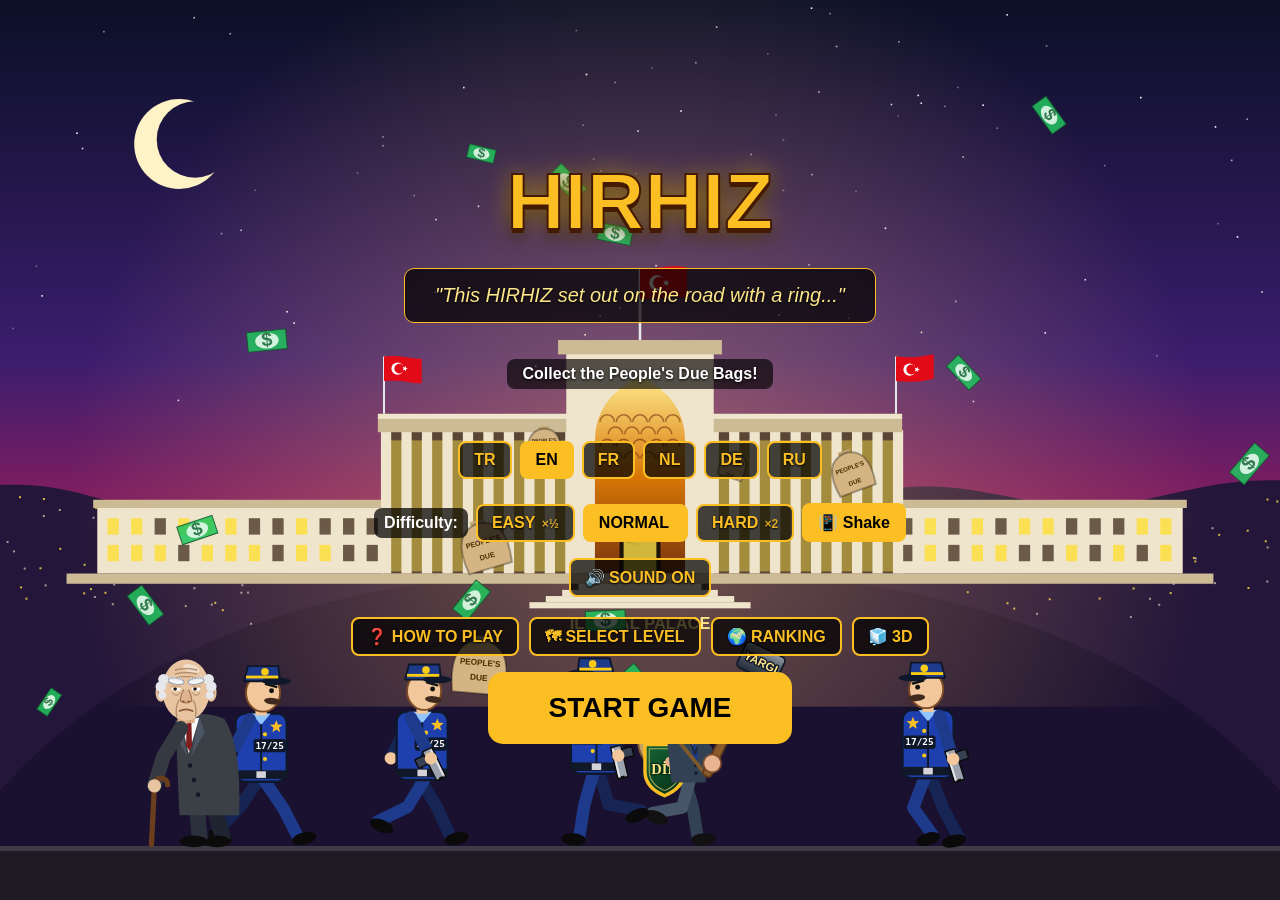
<file: index.html>
<!DOCTYPE html>
<html lang="tr">
<head>
    <meta charset="UTF-8">
    <meta name="viewport" content="width=device-width, initial-scale=1.0, maximum-scale=1.0, user-scalable=no, viewport-fit=cover">
    <meta name="mobile-web-app-capable" content="yes">
    <meta name="apple-mobile-web-app-capable" content="yes">
    <title>HIRHIZ - Sesli Edition</title>
    <link rel="stylesheet" href="css/style.css?v=47">
</head>
<body>

<div id="game-container">
    <div id="overlay-screen">
        <div id="intro-video"><canvas id="intro-canvas"></canvas></div>
        <h1 id="overlay-title">HIRHIZ</h1>
        <div class="story-note" id="overlay-note" data-i18n="note">"Bu HIRHIZ bir yüzükle çıkmıştı yollara..."</div>
        <div id="report" hidden></div>
        <p id="overlay-desc" data-i18n="desc">Kul Hakkı Torbalarını Topla!</p>
        <p id="best-line" class="best-line"></p>
        <div id="lang-picker">
            <button class="lang-btn" data-lang="tr">TR</button>
            <button class="lang-btn" data-lang="en">EN</button>
            <button class="lang-btn" data-lang="fr">FR</button>
            <button class="lang-btn" data-lang="nl">NL</button>
            <button class="lang-btn" data-lang="de">DE</button>
            <button class="lang-btn" data-lang="ru">RU</button>
        </div>
        <div id="diff-picker"></div>
        <button id="sound-btn" class="lang-btn" type="button"></button>
        <div class="menu-row">
            <button id="howto-btn" class="lang-btn" type="button">❓ NASIL OYNANIR?</button>
            <button id="levels-btn" class="lang-btn" type="button">🗺 BÖLÜM SEÇ</button>
            <button id="rank-btn" class="lang-btn" type="button">🌍 SIRALAMA</button>
            <button id="btn-3d" class="lang-btn" type="button" onclick="location.href='3d/'">🧊 3D</button>
        </div>
        <button id="start-button" class="primary-btn" data-i18n="start">OYUNU BAŞLAT</button>
    </div>
    <div id="howto"><div id="howto-panel"></div></div>
    <div id="levels"><div id="levels-panel"></div></div>
    <div id="ranks"><div id="ranks-panel"></div></div>
    <div id="puzzle"></div>
    <div id="story"><canvas id="story-canvas"></canvas><button id="story-skip" type="button"></button></div>

    <div id="status" class="ui"><span data-i18n="treasure">Hazine</span>: <span id="score">0</span><span id="best-hud"></span></div>
    <div id="level-display" class="ui"><span data-i18n="level">Seviye</span>: <span id="current-level">1</span></div>
    <div id="kill-count" class="ui"><span data-i18n="kills">Leş</span>: <span id="kills">0</span> / <span id="target-kills">7</span></div>
    <div id="hearts" class="ui"></div>
    <button id="pause-btn" type="button" aria-label="pause">⏸</button>
    <button id="help-btn" type="button" aria-label="help">❓</button>
    <button id="restart-btn" type="button" data-i18n="restartBtn">↻ BÖLÜMÜ BAŞTAN BAŞLAT (R)</button>

    <div id="ui-layer">
        <div id="joystick-wrapper"><div id="joystick-stick"></div></div>
        <!-- Oyun kolu gibi baklava dizilimi: üst KALKAN, sol FIRLAT, sağ BALYOZ, alt ZIPLA -->
        <div id="pad">
            <div class="btn pad-top shield-btn" id="shield-btn"><span class="pad-sym">△</span><span data-i18n="shield">KALKAN</span> <span class="key-hint">(S)</span></div>
            <div class="btn pad-left shoot-btn" id="shoot-btn"><span class="pad-sym">□</span><span data-i18n="shoot">RÜŞVET VER</span> <span class="key-hint">(Enter)</span></div>
            <div class="btn pad-right hammer-btn" id="hammer-btn"><span class="pad-sym">○</span><span data-i18n="hammer">BALYOZ</span> <span class="key-hint">(F)</span></div>
            <div class="btn pad-bottom jump-btn" id="jump-btn"><span class="pad-sym">✕</span><span data-i18n="jump">ZIPLA</span> <span class="key-hint">(Space)</span></div>
        </div>
    </div>
    <canvas id="gameCanvas"></canvas>
    <div id="rotate-hint"><div class="rotate-ico">📱↻</div><div data-i18n="rotate">Telefonu yan çevir</div></div>
</div>

<audio id="intro-music" loop><source src="intro_title.mp3" type="audio/mpeg"></audio>
<audio id="bg-music" loop><source src="chiptune_level1.mp3" type="audio/mpeg"></audio>
<audio id="sfx-explosion"><source src="explosion.wav" type="audio/wav"></audio>
<audio id="sfx-pickup"><source src="pickupCoin.wav" type="audio/wav"></audio>

<script src="js/i18n.js?v=47"></script>
<script src="js/bgtext.js?v=47"></script>
<script src="js/core.js?v=47"></script>
<script src="js/difficulty.js?v=47"></script>
<script src="js/audio.js?v=47"></script>
<script src="js/fx_sheets.js?v=47"></script>
<script src="js/pixelfx.js?v=47"></script>
<script src="js/render.js?v=47"></script>
<script src="js/player.js?v=47"></script>
<script src="js/enemies.js?v=47"></script>
<script src="js/bosses.js?v=47"></script>
<script src="js/grannies.js?v=47"></script>
<script src="js/boss_outro.js?v=47"></script>
<script src="js/boss_feto.js?v=47"></script>
<script src="js/powerups.js?v=47"></script>
<script src="js/score.js?v=47"></script>
<script src="js/levels.js?v=47"></script>
<script src="js/chapters.js?v=47"></script>
<script src="js/chapter_bg.js?v=47"></script>
<script src="js/boss_kasa.js?v=47"></script>
<script src="js/boss_darbetank.js?v=47"></script>
<script src="js/boss_bylock.js?v=47"></script>
<script src="js/bricks.js?v=47"></script>
<script src="js/flight.js?v=47"></script>
<script src="js/game.js?v=47"></script>
<script src="js/intro.js?v=47"></script>
<script src="js/howto.js?v=47"></script>
<script src="js/story_faces.js?v=47"></script>
<script src="js/story_scenes.js?v=47"></script>
<script src="js/story_text.js?v=47"></script>
<script src="js/story.js?v=47"></script>
<script src="js/story_chapters.js?v=47"></script>
<script src="js/selo.js?v=47"></script>
<script src="js/newsbg.js?v=47"></script>
<script src="js/ekrem.js?v=47"></script>
<script src="js/gezi.js?v=47"></script>
<script src="js/saygili.js?v=47"></script>
<script src="js/temmuz.js?v=47"></script>
<script src="js/feto_son.js?v=47"></script>
<script src="js/report.js?v=47"></script>
<script src="js/leaderboard.js?v=47"></script>
<script src="js/puzzle.js?v=47"></script>
<script src="js/levelselect.js?v=47"></script>
<script src="js/input.js?v=47"></script>
<script src="js/main.js?v=47"></script>
</body>
</html>
</file>
<file: css/style.css>
:root { --bg: #064e3b; --gold: #fbbf24; --dollar: #22c55e; }
body { margin: 0; overflow: hidden; background: var(--bg); font-family: sans-serif; touch-action: none; }
#game-container { position: relative; width: 100vw; height: 100vh; height: 100dvh; display: flex; justify-content: center; align-items: center; }

canvas {
    display: block;
    background: linear-gradient(to bottom, #143611, #064e3b);
    z-index: 1;
}

.ui { position: absolute; pointer-events: none; z-index: 20; color: white; }
#status { top: 20px; left: 20px; font-size: 24px; font-weight: bold; text-shadow: 2px 2px 4px #000; }
#level-display { top: 20px; left: 50%; transform: translateX(-50%); font-size: 28px; font-weight: bold; color: var(--gold); }
#kill-count { top: 60px; left: 20px; font-size: 18px; color: #ff4d4d; font-weight: bold; }
#hearts { top: 88px; left: 18px; font-size: 26px; letter-spacing: 2px; }
#best-hud { color: var(--gold); font-size: 18px; }
#help-btn { position: absolute; top: 16px; right: 72px; z-index: 40; width: 48px; height: 48px; border-radius: 12px; border: 2px solid var(--gold); background: rgba(0,0,0,0.45); color: var(--gold); font-size: 22px; cursor: pointer; display: none; }
.menu-row { display: flex; flex-wrap: wrap; justify-content: center; gap: 10px; margin-bottom: 16px; }
.menu-row [hidden] { display: none; }
/* Bölüm seçme ekranı */
#levels { position: absolute; inset: 0; z-index: 1100; display: none; justify-content: center; align-items: center; background: rgba(0,0,0,0.8); padding: 16px; box-sizing: border-box; }
#levels-panel { background: #111827; color: #f3f4f6; border: 2px solid var(--gold); border-radius: 16px; max-width: 900px; width: 100%; max-height: 100%; overflow-y: auto; padding: 18px 20px; box-sizing: border-box; text-align: center; }
#levels-panel h2 { margin: 0 0 14px; color: var(--gold); font-size: 30px; }
.lvl-grid { display: grid; grid-template-columns: repeat(5, 1fr); gap: 12px; }
.lvl-card { position: relative; display: flex; flex-direction: column; align-items: center; justify-content: center; gap: 4px; min-height: 130px; padding: 26px 8px 10px; border: 3px solid var(--c2); border-radius: 12px; cursor: pointer; color: #fff; font-family: inherit;
    background: linear-gradient(160deg, var(--c1), #0b0f19 140%); box-shadow: 0 4px 0 rgba(0,0,0,0.5); transition: transform 0.15s; }
.lvl-card:not(.locked):hover, .lvl-card:not(.locked):active { transform: translateY(-3px) scale(1.03); box-shadow: 0 0 18px var(--c2); }
.lvl-num { position: absolute; top: 4px; left: 10px; font-size: 26px; font-weight: 900; color: var(--c2); text-shadow: 0 2px 0 #000; }
.lvl-ico { font-size: 34px; line-height: 1; }
.lvl-name { font-size: 14px; font-weight: bold; line-height: 1.2; text-shadow: 0 1px 2px #000; }
.lvl-boss { font-size: 12px; color: #fde68a; background: rgba(0,0,0,0.45); border-radius: 999px; padding: 2px 8px; }
.lvl-card.locked { filter: grayscale(1) brightness(0.55); cursor: not-allowed; }
.lvl-card.locked .lvl-name { font-weight: normal; font-size: 12px; color: #d1d5db; }
#levels-close { margin-top: 16px; }
/* Nasıl oynanır: ortada kaydırılabilir panel */
#howto { position: absolute; inset: 0; z-index: 1100; display: none; justify-content: center; align-items: center; background: rgba(0,0,0,0.75); padding: 16px; box-sizing: border-box; }
#howto-panel { background: #111827; color: #f3f4f6; border: 2px solid var(--gold); border-radius: 16px; max-width: 720px; width: 100%; max-height: 100%; overflow-y: auto; padding: 20px 24px; box-sizing: border-box; text-align: left; font-size: 16px; line-height: 1.45; }
#howto-panel h2 { margin: 0 0 8px; color: var(--gold); text-align: center; font-size: 30px; }
#howto-panel h3 { margin: 18px 0 6px; color: var(--gold); font-size: 19px; border-bottom: 1px solid rgba(251,191,36,0.3); padding-bottom: 4px; }
#howto-panel table { width: 100%; border-collapse: collapse; }
#howto-panel th { text-align: left; color: #9ca3af; font-weight: normal; font-size: 14px; padding: 4px 6px; }
#howto-panel td { padding: 5px 6px; border-top: 1px solid rgba(255,255,255,0.08); }
#howto-panel kbd { background: #374151; border: 1px solid #4b5563; border-radius: 6px; padding: 1px 7px; font-family: inherit; font-size: 14px; white-space: nowrap; }
#howto-panel ol { margin: 4px 0; padding-left: 22px; }
.howto-note { color: #d1d5db; font-size: 15px; margin: 6px 0 0; }
.howto-list { list-style: none; margin: 0; padding: 0; }
.howto-list li { margin: 6px 0; }
.howto-ico { display: inline-block; width: 30px; font-size: 20px; }
.howto-powers { display: flex; flex-wrap: wrap; gap: 8px; }
.howto-powers span { background: #1f2937; border: 1px solid #374151; border-radius: 999px; padding: 4px 12px; }
#howto-ok { display: block; margin: 20px auto 4px; padding: 14px 48px; font-size: 22px; }
.best-line { color: var(--gold); font-size: 20px; font-weight: bold; margin: 0 0 16px; min-height: 1em; }
#restart-btn { position: absolute; left: 50%; top: calc(50% + 90px); transform: translateX(-50%); z-index: 40; padding: 12px 26px; border-radius: 12px; border: 2px solid var(--gold); background: rgba(0,0,0,0.55); color: var(--gold); font-size: 20px; font-weight: bold; cursor: pointer; display: none; white-space: nowrap; }
#restart-btn:active { filter: brightness(1.4); }
#pause-btn { position: absolute; top: 16px; right: 16px; z-index: 40; width: 48px; height: 48px; border-radius: 12px; border: 2px solid var(--gold); background: rgba(0,0,0,0.45); color: var(--gold); font-size: 22px; cursor: pointer; display: none; }

#ui-layer { position: absolute; inset: 0; z-index: 30; pointer-events: none; }
#joystick-wrapper { position: absolute; bottom: 40px; left: 40px; width: 170px; height: 170px; background: rgba(255,255,255,0.1); border-radius: 50%; border: 2px solid rgba(255,255,255,0.25); pointer-events: auto; display: flex; justify-content: center; align-items: center; touch-action: none; }
#joystick-stick { width: 70px; height: 70px; background: var(--gold); border-radius: 50%; box-shadow: 0 2px 8px rgba(0,0,0,0.4); }

/* Oyun kolu düğmeleri: --b düğme çapı, baklava 3x3 ızgaranın üst/sol/sağ/alt hücrelerinde */
#pad { --b: 84px; --g: 4px; position: absolute; bottom: 30px; right: 30px; width: calc(var(--b) * 3 + var(--g) * 2); height: calc(var(--b) * 3 + var(--g) * 2); pointer-events: none; }
.btn { position: absolute; width: var(--b); height: var(--b); box-sizing: border-box; border: 3px solid; border-radius: 50%; display: flex; flex-direction: column; justify-content: center; align-items: center; font-weight: bold; cursor: pointer; text-align: center; font-size: 12px; line-height: 1.1; color: white; text-shadow: 1px 1px 2px black; pointer-events: auto; touch-action: none; user-select: none; -webkit-user-select: none; }
.btn:active { filter: brightness(1.4); transform: scale(0.94); }
.pad-sym { font-size: calc(var(--b) * 0.36); line-height: 1; }
.pad-top    { left: calc(var(--b) + var(--g)); top: 0; }
.pad-left   { left: 0; top: calc(var(--b) + var(--g)); }
.pad-right  { right: 0; top: calc(var(--b) + var(--g)); }
.pad-bottom { left: calc(var(--b) + var(--g)); bottom: 0; }
.shield-btn { background: rgba(20,184,166,0.45); border-color: #2dd4bf; }   /* △ yeşil-turkuaz */
.shoot-btn  { background: rgba(236,72,153,0.45); border-color: #f472b6; }   /* □ pembe */
.hammer-btn { background: rgba(239,68,68,0.45);  border-color: #f87171; }   /* ○ kırmızı */
.jump-btn   { background: rgba(59,130,246,0.45); border-color: #60a5fa; }   /* ✕ mavi */

/* Dokunmatik cihazlarda klavye ipuçlarını gizle */
@media (hover: none) and (pointer: coarse) { .key-hint { display: none; } }

#overlay-screen {
    position: absolute;
    inset: 0;
    background: rgba(0,0,0,0.95);
    display: flex;
    flex-direction: column;
    justify-content: center;
    align-items: center;
    z-index: 1000;
    text-align: center;
    color: white;
}
#overlay-screen h1 { font-size: clamp(36px, 9vw, 80px); padding: 0 16px; margin: 0; color: var(--gold); text-shadow: 0 0 20px rgba(251,191,36,0.8); }
.story-note { background: rgba(251,191,36,0.1); border: 1px solid var(--gold); padding: 15px 30px; border-radius: 10px; font-style: italic; margin: 20px 0; max-width: 80%; font-size: 20px; color: #fbbf24; }
.primary-btn { background: var(--gold); border: none; padding: 20px 60px; font-size: 28px; font-weight: bold; border-radius: 15px; cursor: pointer; pointer-events: auto; color: #000; transition: transform 0.2s; }
#lang-picker { display: flex; flex-wrap: wrap; justify-content: center; gap: 8px; margin-bottom: 24px; }
.lang-btn { background: transparent; color: var(--gold); border: 2px solid var(--gold); border-radius: 8px; padding: 8px 14px; font-size: 16px; font-weight: bold; cursor: pointer; }
.lang-btn.active { background: var(--gold); color: #000; }
/* Açılış ekranı arka planında kodla çizilen canlı sahne (Kaçak Saray); yazılar okunsun diye üstüne hafif karartma */
#intro-video { position: absolute; inset: 0; overflow: hidden; z-index: -1; pointer-events: none; }
#intro-video canvas { position: absolute; inset: 0; width: 100%; height: 100%; }
#intro-video::after { content: ""; position: absolute; inset: 0; background: radial-gradient(ellipse at center, rgba(0,0,0,0.6) 0%, rgba(0,0,0,0.4) 70%, rgba(0,0,0,0.25) 100%); }
#sound-btn { margin-bottom: 20px; }
.shake { animation: shake 0.5s both; }
@keyframes shake { 10%, 90% { transform: translate3d(-2px,0,0); } 30%, 70% { transform: translate3d(-8px,0,0); } 50% { transform: translate3d(8px,0,0); } }

/* Açılış ekranı yazıları hareketli sahnenin üstünde okunsun: koyu zemin, kontur ve gölge */
#overlay-screen h1 { -webkit-text-stroke: 2px #451a03; text-shadow: 0 4px 0 #451a03, 0 0 24px rgba(251,191,36,0.7), 0 6px 18px rgba(0,0,0,0.9); }
#overlay-screen .story-note { background: rgba(0,0,0,0.72); color: #fde68a; text-shadow: 0 1px 2px #000; }
#overlay-desc { background: rgba(0,0,0,0.65); padding: 6px 16px; border-radius: 8px; color: #fff; font-weight: bold; text-shadow: 0 1px 3px #000; }
#overlay-screen .best-line { text-shadow: 0 2px 4px #000, 0 0 8px #000; }
/* Bölüm sonu karnesi */
#report { background: rgba(0,0,0,0.78); border: 2px solid var(--gold); border-radius: 14px; padding: 10px 22px 12px; margin: 0 16px 16px; max-width: 520px; }
#report[hidden], #lang-picker[hidden], #levels-btn[hidden], #diff-picker[hidden] { display: none; }
#diff-picker { display: flex; flex-wrap: wrap; justify-content: center; align-items: center; gap: 8px; margin-bottom: 16px; }
#diff-picker .diff-label { color: #fff; font-weight: bold; background: rgba(0,0,0,0.72); padding: 6px 10px; border-radius: 8px; }
#diff-picker small { font-size: 0.75em; margin-left: 3px; opacity: 0.85; }
.rp-title { font-size: 14px; font-weight: 900; letter-spacing: 3px; color: var(--gold); }
.rp-stars { display: flex; justify-content: center; gap: 10px; margin: 2px 0 6px; }
.rp-star { width: 58px; height: 58px; fill: #3f3f46; stroke: #18181b; stroke-width: 1.2; stroke-linejoin: round; }
.rp-star.on { fill: #fde047; stroke: #a16207; filter: drop-shadow(0 0 8px rgba(253,224,71,0.8)); animation: starPop 0.45s ease-out; }
@keyframes starPop { 0% { transform: scale(0.2) rotate(-40deg); } 60% { transform: scale(1.35) rotate(10deg); } 100% { transform: scale(1) rotate(0); } }
.rp-crit { list-style: none; margin: 0 0 6px; padding: 0; text-align: left; display: inline-block; font-size: 15px; }
.rp-crit li span { display: inline-block; width: 22px; font-weight: 900; }
.rp-crit li.ok { color: #bbf7d0; } .rp-crit li.ok span { color: #4ade80; }
.rp-crit li.no { color: #a1a1aa; } .rp-crit li.no span { color: #f87171; }
.rp-stats { font-size: 13px; color: #e5e7eb; }
.rp-stats b { color: #fde68a; }
.lvl-stars { position: absolute; top: 6px; right: 8px; font-size: 13px; color: #fde047; text-shadow: 0 1px 2px #000; letter-spacing: 1px; }
#overlay-screen .lang-btn { background: rgba(0,0,0,0.72); text-shadow: 0 1px 2px #000; }
#overlay-screen .lang-btn.active { background: var(--gold); color: #000; text-shadow: none; }

/* Bölüm girişi hikâyesi */
#story { position: absolute; inset: 0; z-index: 1500; display: none; background: #000; cursor: pointer; }
#story-canvas { position: absolute; inset: 0; width: 100%; height: 100%; image-rendering: pixelated; }
#story-skip { position: absolute; top: calc(10px + env(safe-area-inset-top)); right: calc(12px + env(safe-area-inset-right)); background: rgba(0,0,0,0.6); color: var(--gold); border: 2px solid var(--gold); border-radius: 8px; padding: 6px 14px; font: bold 15px monospace; cursor: pointer; }

/* Dikey tutulan telefonda oyun sırasında "yan çevir" uyarısı */
#rotate-hint { display: none; position: absolute; inset: 0; z-index: 2000; background: rgba(0,0,0,0.92); color: var(--gold); flex-direction: column; justify-content: center; align-items: center; gap: 12px; font-size: 22px; font-weight: bold; text-align: center; padding: 24px; box-sizing: border-box; }
.rotate-ico { font-size: 56px; }
@media (pointer: coarse) and (orientation: portrait) { body.playing #rotate-hint { display: flex; } }

/* Küçük ekranlar (yan tutulan telefon): küçük butonlar, ince HUD, çentik payı */
@media (pointer: coarse) and (max-height: 540px), (max-height: 460px) {
    #status { top: calc(6px + env(safe-area-inset-top)); left: calc(10px + env(safe-area-inset-left)); font-size: 15px; }
    #best-hud { font-size: 12px; }
    #level-display { top: calc(6px + env(safe-area-inset-top)); font-size: 16px; }
    #kill-count { top: calc(28px + env(safe-area-inset-top)); left: calc(10px + env(safe-area-inset-left)); font-size: 13px; }
    #hearts { top: calc(46px + env(safe-area-inset-top)); left: calc(9px + env(safe-area-inset-left)); font-size: 16px; }
    #pause-btn, #help-btn { top: calc(6px + env(safe-area-inset-top)); width: 36px; height: 36px; font-size: 16px; border-radius: 9px; }
    #pause-btn { right: calc(10px + env(safe-area-inset-right)); }
    #help-btn { right: calc(54px + env(safe-area-inset-right)); }
    #restart-btn { top: calc(50% + 30px); padding: 8px 18px; font-size: 15px; border-radius: 9px; }

    #joystick-wrapper { width: 150px; height: 150px; bottom: calc(10px + env(safe-area-inset-bottom)); left: calc(14px + env(safe-area-inset-left)); }
    #joystick-stick { width: 62px; height: 62px; opacity: 0.9; }
    #pad { --b: 56px; --g: 2px; bottom: calc(8px + env(safe-area-inset-bottom)); right: calc(12px + env(safe-area-inset-right)); }
    .btn { font-size: 8px; border-width: 2px; }

    /* Açılış ekranı alçak ekrana sığsın, sığmazsa kaydırılsın */
    #overlay-screen { justify-content: flex-start; overflow-y: auto; padding: 10px 0; box-sizing: border-box; }
    #overlay-screen > * { flex-shrink: 0; }
    #overlay-screen > :first-child { margin-top: auto; }
    #overlay-screen > :last-child { margin-bottom: auto; }
    #overlay-screen h1 { font-size: clamp(28px, 7vw, 44px); }
    .story-note { padding: 6px 16px; margin: 8px 0; font-size: 14px; }
    #overlay-desc { margin: 4px 0; font-size: 14px; }
    .best-line { font-size: 14px; margin: 0 0 6px; }
    #lang-picker { gap: 6px; margin-bottom: 8px; }
    #diff-picker { gap: 6px; margin-bottom: 8px; }
    .lang-btn { padding: 4px 10px; font-size: 13px; }
    #sound-btn, .menu-row { margin-bottom: 8px; }
    #report { padding: 6px 14px 8px; margin-bottom: 8px; }
    .rp-star { width: 36px; height: 36px; }
    .rp-crit { font-size: 12px; margin-bottom: 2px; }
    .rp-stats { font-size: 11px; }
    #levels { padding: 6px; }
    #levels-panel { padding: 10px 12px; }
    #levels-panel h2 { font-size: 20px; margin-bottom: 8px; }
    .lvl-grid { gap: 8px; }
    .lvl-card { min-height: 82px; padding: 18px 6px 4px; }
    .lvl-num { font-size: 20px; }
    .lvl-ico { font-size: 24px; }
    .lvl-name { font-size: 12px; }
    #levels-close { margin-top: 8px; }
    .primary-btn { padding: 10px 36px; font-size: 20px; }
    #howto { padding: 8px; }
    #howto-panel { padding: 12px 16px; font-size: 14px; }
    #howto-panel h2 { font-size: 22px; }
}
@media (max-width: 760px) and (min-width: 561px) { .lvl-grid { grid-template-columns: repeat(4, 1fr); } }
@media (max-width: 560px) { .lvl-grid { grid-template-columns: repeat(2, 1fr); } }

/* --- 7. bölüm: BYLOCK şifre bulmacası --- */
body.puzzle #kill-count, body.puzzle #hearts, body.puzzle #ui-layer, body.puzzle #pause-btn, body.puzzle #help-btn { display: none !important; }
#puzzle { position: absolute; inset: 0; z-index: 35; display: none; justify-content: center; align-items: center; padding: 12px; box-sizing: border-box;
    background: radial-gradient(ellipse at 50% 30%, #1e293b 0%, #0b1120 60%, #020617 100%); color: #e2e8f0; font-family: inherit; user-select: none; -webkit-user-select: none; }
.pz-phone { --c: min(52px, calc((92vh - 110px) / 8 - 6px)); width: min(860px, 100%); max-height: 100%; background: #0f172a; border: 3px solid #14b8a6; border-radius: 22px;
    box-shadow: 0 0 40px rgba(20,184,166,0.35), inset 0 0 0 2px #020617; overflow: hidden; display: flex; flex-direction: column; }
.pz-bar { display: flex; align-items: center; gap: 10px; padding: 10px 18px; background: linear-gradient(90deg, #0f766e, #115e59); font-size: 20px; letter-spacing: 1px; }
.pz-bar b { color: #fff; }
.pz-lock { font-size: 20px; }
.pz-round { margin-left: auto; font-size: 14px; font-weight: bold; color: #ccfbf1; background: rgba(0,0,0,0.3); padding: 3px 10px; border-radius: 999px; }
.pz-body { display: grid; grid-template-columns: auto 1fr; gap: 22px; padding: 14px 20px; align-items: center; min-height: 0; }
.pz-board { display: flex; flex-direction: column; gap: 6px; }
.pz-row { display: flex; gap: 6px; }
.pz-row.shake { animation: pzShake 0.35s; }
@keyframes pzShake { 20%, 60% { transform: translateX(-7px); } 40%, 80% { transform: translateX(7px); } }
.pz-cell { width: var(--c); height: var(--c); display: flex; justify-content: center; align-items: center; border: 2px solid #334155; border-radius: 8px;
    font-size: calc(var(--c) * 0.55); font-weight: 900; color: #fff; background: #0b1220; box-sizing: border-box; }
.pz-row.active .pz-cell { border-color: #5eead4; }
.pz-cell.typed { border-color: #99f6e4; animation: pzPop 0.12s; }
.pz-cell.g, .pz-cell.y, .pz-cell.x { animation: pzFlip 0.45s both; animation-delay: var(--d); }
.pz-cell.g { background: #16a34a; border-color: #16a34a; }
.pz-cell.y { background: #ca8a04; border-color: #ca8a04; }
.pz-cell.x { background: #3f3f46; border-color: #3f3f46; color: #a1a1aa; }
@keyframes pzPop { 50% { transform: scale(1.12); } }
@keyframes pzFlip { 0% { transform: rotateX(90deg); } 100% { transform: rotateX(0); } }
.pz-side { display: flex; flex-direction: column; align-items: center; gap: 10px; min-width: 0; }
.pz-sub { margin: 0; font-size: 16px; font-weight: bold; color: #fde68a; text-align: center; }
.pz-legend { display: flex; flex-wrap: wrap; justify-content: center; gap: 4px 14px; font-size: 13px; color: #cbd5e1; }
.pz-legend i { display: inline-block; width: 13px; height: 13px; border-radius: 3px; margin-right: 5px; vertical-align: -2px; }
.pz-legend i.g { background: #16a34a; } .pz-legend i.y { background: #ca8a04; } .pz-legend i.x { background: #3f3f46; }
.pz-keys { display: grid; grid-template-columns: repeat(3, 1fr); gap: 8px; width: min(300px, 100%); }
.pz-key { height: min(54px, 10vh); border: 2px solid #475569; border-radius: 10px; background: #1e293b; color: #fff; font-size: 24px; font-weight: 900; cursor: pointer; font-family: inherit; touch-action: manipulation; }
.pz-key:active { transform: scale(0.94); }
.pz-key.g { background: #166534; border-color: #22c55e; }
.pz-key.y { background: #854d0e; border-color: #eab308; }
.pz-key.x { background: #18181b; border-color: #27272a; color: #52525b; }
.pz-key.used { opacity: 0.35; }
.pz-key.ok { background: #0d9488; border-color: #5eead4; }
.pz-key.del { background: #7f1d1d; border-color: #f87171; }
.pz-left { font-size: 15px; color: #cbd5e1; }
.pz-left b { color: #5eead4; font-size: 18px; }
.pz-msg { min-height: 22px; font-size: 15px; font-weight: bold; text-align: center; color: #fca5a5; }
.pz-msg.fail { color: #f87171; font-size: 17px; animation: pzPop 0.4s; }
.pz-msg.win { color: #4ade80; font-size: 18px; text-shadow: 0 0 12px rgba(74,222,128,0.6); animation: pzPop 0.5s; }
@media (pointer: coarse) and (max-height: 540px), (max-height: 460px) {
    #puzzle { padding: 4px; }
    .pz-phone { --c: min(44px, calc((100vh - 94px) / 8 - 4px)); border-radius: 14px; border-width: 2px; }
    .pz-bar { padding: 4px 12px; font-size: 15px; }
    .pz-body { gap: 14px; padding: 6px 12px; }
    .pz-board, .pz-row { gap: 4px; }
    .pz-sub { font-size: 12px; }
    .pz-legend { font-size: 10px; }
    .pz-side { gap: 5px; }
    .pz-keys { gap: 5px; width: min(240px, 100%); }
    .pz-key { height: min(42px, 11vh); font-size: 18px; }
    .pz-left, .pz-msg { font-size: 12px; min-height: 0; }
}

/* 7. bölüm: telefonun altında kayan haber bandı */
.pz-ticker { display: flex; align-items: center; background: #f8fafc; color: #111827; font-size: 13px; font-weight: bold; overflow: hidden; white-space: nowrap; flex-shrink: 0; }
.pz-ticker b { background: #dc2626; color: #fff; padding: 5px 10px; flex-shrink: 0; z-index: 1; }
.pz-tick-wrap { overflow: hidden; flex: 1; }
.pz-tick-wrap span { display: inline-block; padding-left: 100%; animation: pzTicker 38s linear infinite; }
@keyframes pzTicker { from { transform: translateX(0); } to { transform: translateX(-100%); } }
@media (pointer: coarse) and (max-height: 540px), (max-height: 460px) { .pz-ticker { font-size: 10px; } .pz-ticker b { padding: 3px 8px; } }

/* Dünya sıralaması */
#ranks { position: absolute; inset: 0; z-index: 1100; display: none; justify-content: center; align-items: center; background: rgba(0,0,0,0.8); padding: 16px; box-sizing: border-box; }
#ranks-panel { background: #111827; color: #f3f4f6; border: 2px solid var(--gold); border-radius: 16px; max-width: 620px; width: 100%; max-height: 100%; overflow-y: auto; padding: 18px 20px; box-sizing: border-box; text-align: center; }
#ranks-panel h2 { margin: 0 0 10px; color: var(--gold); font-size: 28px; }
#ranks-close { margin-top: 14px; }
.lb-table { width: 100%; border-collapse: collapse; font-size: 15px; }
.lb-table th { color: var(--gold); font-size: 12px; text-transform: uppercase; padding: 4px 6px; border-bottom: 1px solid #374151; }
.lb-table td { padding: 5px 6px; border-bottom: 1px solid #1f2937; }
.lb-table td:nth-child(2) { text-align: left; word-break: break-word; }
.lb-table td:nth-child(3) { color: #fde68a; font-weight: bold; text-align: right; }
.lb-table tr.me td { background: rgba(253,224,71,0.15); }
.lb-table small { color: #9ca3af; }
.lb-msg { color: #d1d5db; }
.lb-ask { margin: 6px 0; font-size: 14px; }
.lb-ask b { color: #fde68a; }
.lb-change { margin-left: 8px; padding: 2px 10px !important; font-size: 12px !important; }
.lb-box { margin-top: 8px; font-size: 14px; color: #e5e7eb; }
.lb-form { display: flex; gap: 8px; justify-content: center; flex-wrap: wrap; margin: 4px 0 8px; }
.lb-input { font-family: inherit; font-weight: bold; font-size: 16px; padding: 6px 10px; border-radius: 8px; border: 2px solid var(--gold); background: #0b0f19; color: #fff; width: 180px; }
</file>
